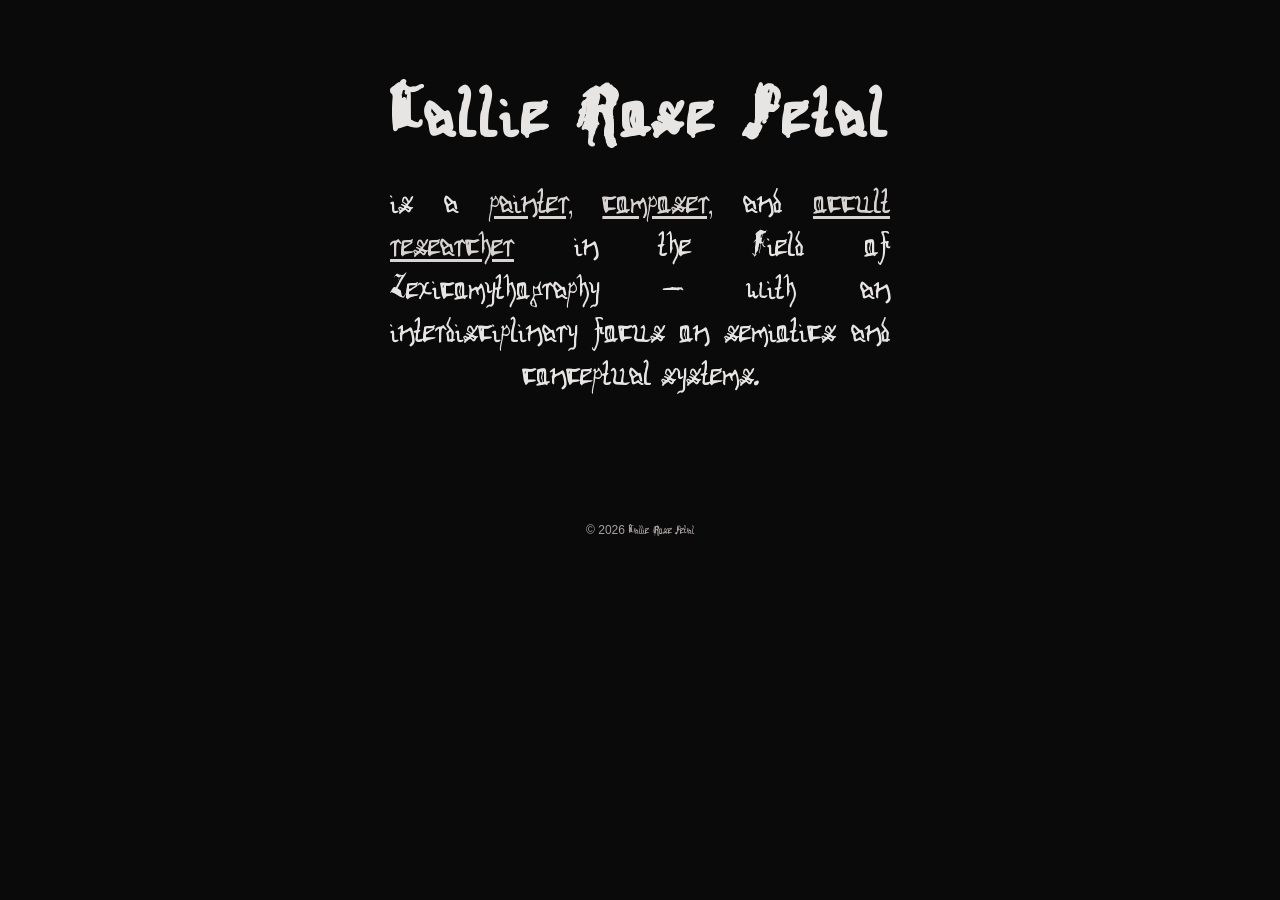
<file: index.html>
<!doctype html>
<html lang="en">
<head>
  <meta charset="utf-8" />
  <meta name="viewport" content="width=device-width, initial-scale=1, viewport-fit=cover" />
  <title>callie rose petal is ⁿᵒᵗBorges </title>
  <meta name="color-scheme" content="light dark" />
  <meta name="theme-color" content="#0a0a0a" />
  <style>
    :root {
      --bg: #0a0a0a;
      --fg: #e7e5e4;
      --muted: #a8a29e;
      --focus: #d6d3d1;
    }
    @font-face {
      font-family: 'Hamartia';
      src: url('./assets/fonts/Hamartia.woff2') format('woff2');
      font-weight: normal;
      font-style: normal;
      font-display: swap;
      font-size: xx-large;
    }

    html, body { height: 100%; }
    body {
      margin: 0;
      padding: env(safe-area-inset-top) env(safe-area-inset-right) env(safe-area-inset-bottom) env(safe-area-inset-left);
      font-family: "Hamartia", sans-serif;
      font-size: 225%;
      background: var(--bg);
      color: var(--fg);
      text-rendering: optimizeLegibility;
      -webkit-font-smoothing: antialiased;
      -moz-osx-font-smoothing: grayscale;
    }
    .wrap { max-width: 980px; margin: 0 auto; padding: 24px; }

    a {
      color: var(--focus); /* the lighter grey/stone variable you already set */
      font-weight: 500;
    }
    a:hover {
      color: #fff;
    }
    header { padding: 48px 0 16px; text-align: center; }
    header h1 {
      margin: 0;
      letter-spacing: 0.08em;
      font-weight: 600;
    }
    header h2 {
      margin: 6px 0 0;
      color: var(--muted);
      font-weight: 400;
      letter-spacing: 0.1em;
      text-transform: lowercase;
    }

    nav.links {
      display: flex;
      align-items: flex-end;
      gap: clamp(16px, 5vw, 48px);
      margin: 24px auto 28px;
      padding: 10px 12px 12px;
      max-width: 100%;
    }



    /* Desktop: centered, no scroll */
    @media (min-width: 769px) {
      nav.links {
        justify-content: center;
        overflow-x: visible;
      }
    }

    .link {
      text-decoration: none;
      color: var(--fg);
      display: inline-flex;
      flex-direction: column;
      align-items: center;
      justify-content: center;
      padding: 12px 12px;
      outline: none;
    }
    .link span {
      margin-bottom: 4px;
      color: var(--muted);
    }

    .link:focus-visible { outline: 2px solid var(--focus); outline-offset: 4px; border-radius: 6px; }
    .link:hover { filter: brightness(1.08); }

    .bio { max-width: 500px; margin: 8px auto 64px; text-align: justify; text-align-last: center; padding: 0 12px; }
    .bio p { margin: 0; color: var(--fg); }

    footer { color: var(--muted); font-size: 12px; text-align: center; padding: 24px 0 16px; }

    @media (prefers-reduced-motion: reduce) {
      .link:hover { filter: none; }
      .link, nav.links { scroll-behavior: auto; }
    }
  </style>
</head>
<body>
  <div class="wrap">
    <header>
      <h1>Callie Rose Petal</h1>
    </header>

    <section class="bio">
      <p>
        is a <a href="gallery.html">painter,</a> <a href="https://notborges.bandcamp.com">composer,</a> and <a href="https://notborges.pages.dev">occult researcher</a> in the Field of Lexicomythography — with an interdisciplinary focus on semiotics and conceptual systems.
      </p>
    <br>
    </section>




    <footer>
      &copy; <span id="y"></span> Callie Rose Petal
    </footer>
  </div>

  <script>
    document.getElementById('y').textContent = new Date().getFullYear();
  </script>
</body>
</html>
</file>
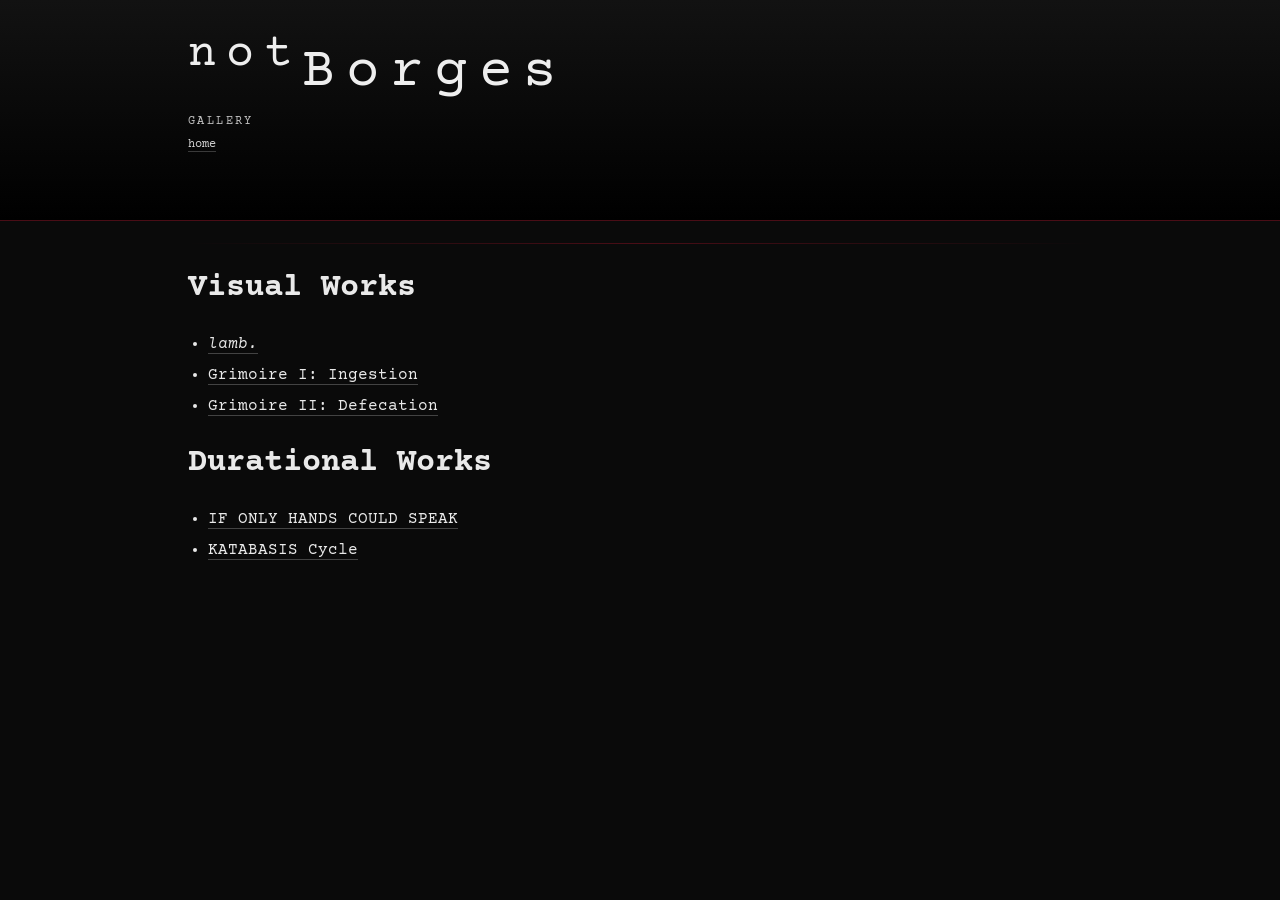
<file: gallery.html>
<!doctype html>
<html lang="en">
<head>
<meta charset="utf-8" />
<meta name="viewport" content="width=device-width, initial-scale=1" />
<title>gallery</title>
<link rel="preconnect" href="https://fonts.googleapis.com">
<link rel="preconnect" href="https://fonts.gstatic.com" crossorigin>
<link href="https://fonts.googleapis.com/css2?family=Courier+Prime:wght@400;700&display=swap" rel="stylesheet">
<style>
  :root{ --ink:#0b0b0b; --paper:#0a0a0a; --blood:#4a0d16; --ash:#d3d3d3; --veil:#121212; }
  *{box-sizing:border-box} html,body{height:100%}
  body{ margin:0; background:var(--paper); color:#e9e9e9; font-family:"Courier Prime","Courier New",Courier,monospace; line-height:1.45; -webkit-font-smoothing:antialiased; text-rendering:optimizeLegibility; }
  .page{ max-width:940px; margin:0 auto; padding:0 18px 48px }
  .banner{ background:linear-gradient(180deg,var(--veil),#000); color:#eee; border-bottom:1px solid var(--blood); padding:22px 0 18px; position:sticky; top:0; z-index:1; }
  .title{ letter-spacing:.18em; font-weight:300; font-size:clamp(28px,6vw,56px) }
  .subtitle{ font-size:12px; letter-spacing:.2em; text-transform:uppercase; opacity:.8 }
  .meta{ margin-top:6px; font-size:12px; opacity:.9 }
  .meta a{ color:#e9e9e9; text-decoration:none; border-bottom:1px solid rgba(233,233,233,.25) }
  .meta a:hover{ border-color:var(--blood) }
  .sheet{ margin:22px auto 0 }
  .rule{ height:1px; background:linear-gradient(90deg,transparent,var(--blood),transparent); margin:12px 0 14px }
  ul.list{ list-style:disc; margin:10px 0 0 20px; padding:0; }
  ul.list li{ margin:8px 0; }
  a.item{ color:#e9e9e9; text-decoration:none; border-bottom:1px solid rgba(233,233,233,.25) }
  a.item:hover{ border-color:var(--blood) }
  @media print{
    @page{ size:A4; margin:12mm 14mm }
    body{ background:#fff; color:#000 }
    .banner{ background:#000; color:#fff; -webkit-print-color-adjust:exact; print-color-adjust:exact }
    .rule{ background:#5a0f1b }
  }
</style>
</head>
<body>
<header class="banner">
  <div class="page">
    <div class="title"><sup>not</sup>Borges</div>
    <div class="subtitle">gallery</div>
    <div class="meta"><a href="index.html">home</a></div>
  </div>
</header>

<main class="page sheet">
  <div class="rule"></div>
  <h1>Visual Works</h1>
  <ul class="list">
    <li><a class="item" href="lamb.html"><i>lamb.</i></a></li>
    <li><a class="item" href="ingestion.html">Grimoire I: Ingestion</a></li>
    <li><a class="item" href="defecation.html">Grimoire II: Defecation</a></li>
  </ul>

  <h1>Durational Works</h1>
  <ul class="list">
    <li><a class="item" href="hands.html">IF ONLY HANDS COULD SPEAK</a></li>
    <li><a class="item" href="katabasis.html">KATABASIS Cycle</a></li>
  </ul>

</main>
</body>
</html>
</file>
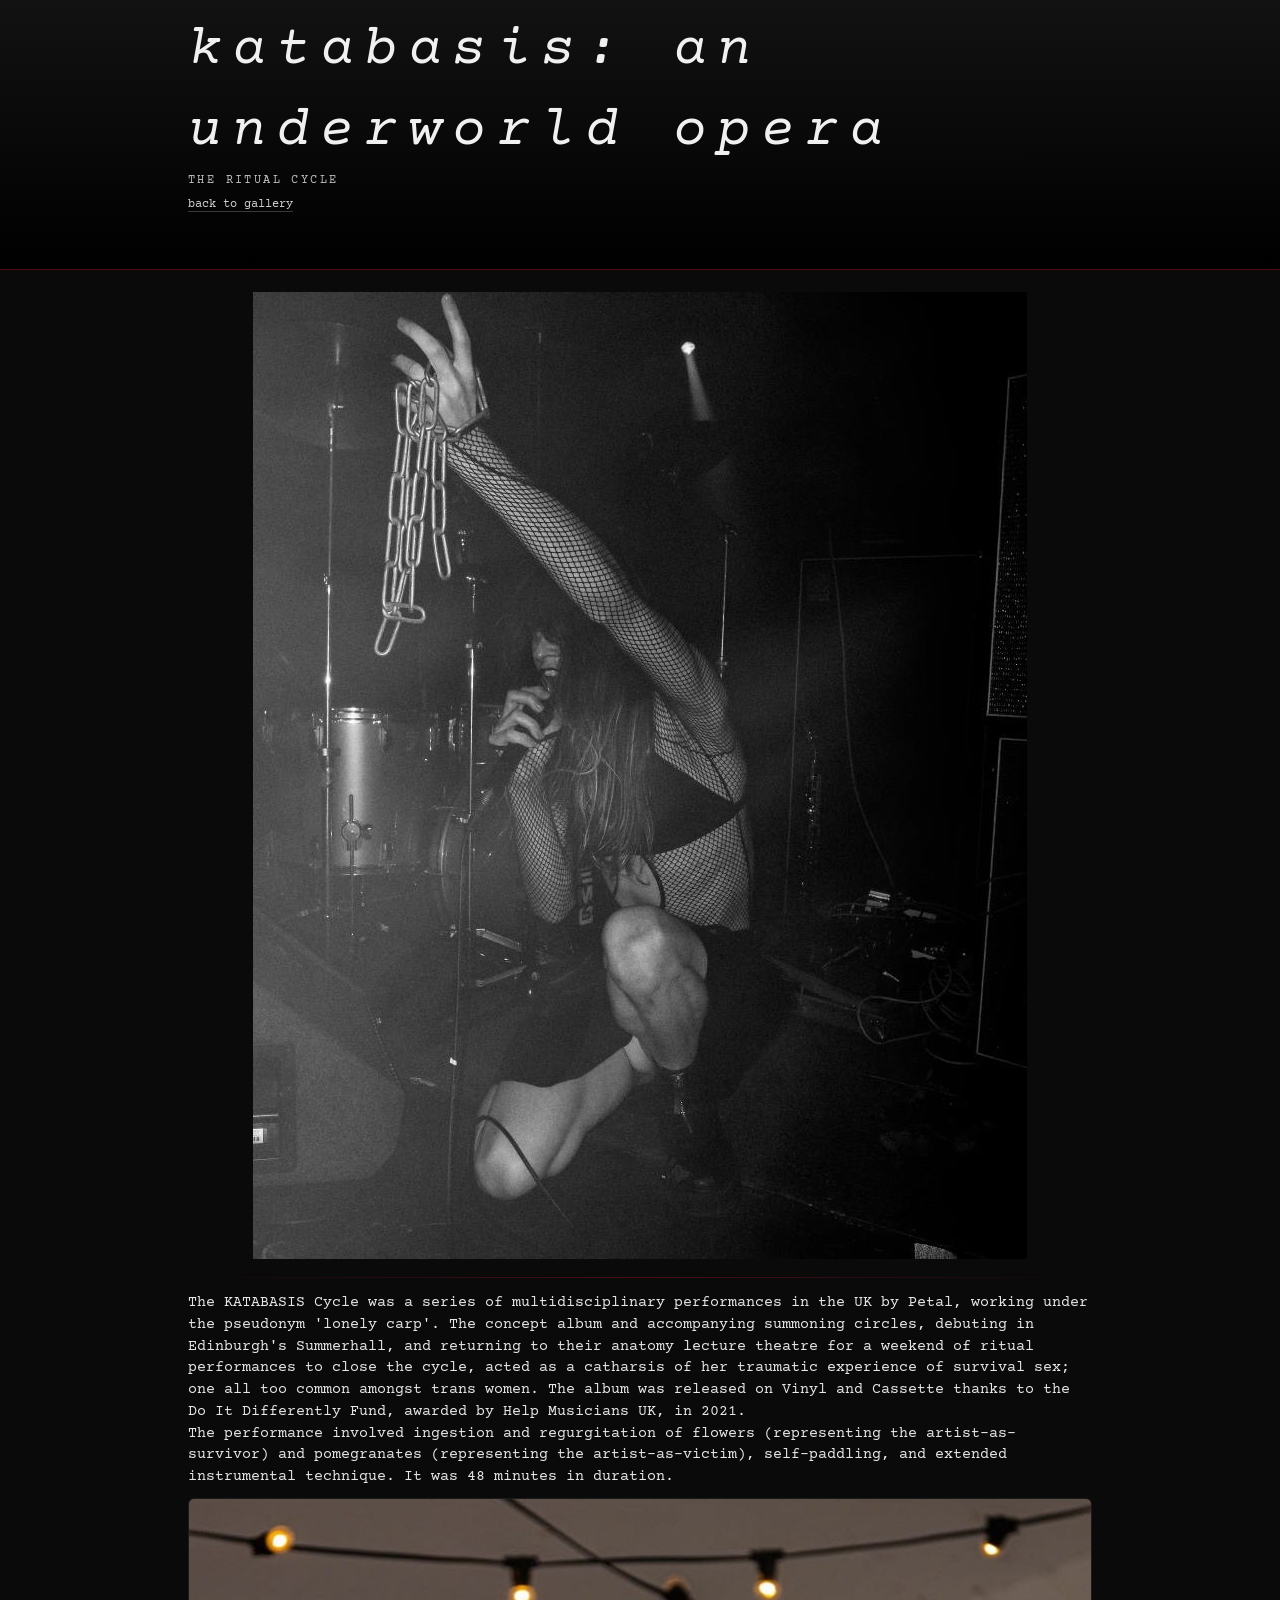
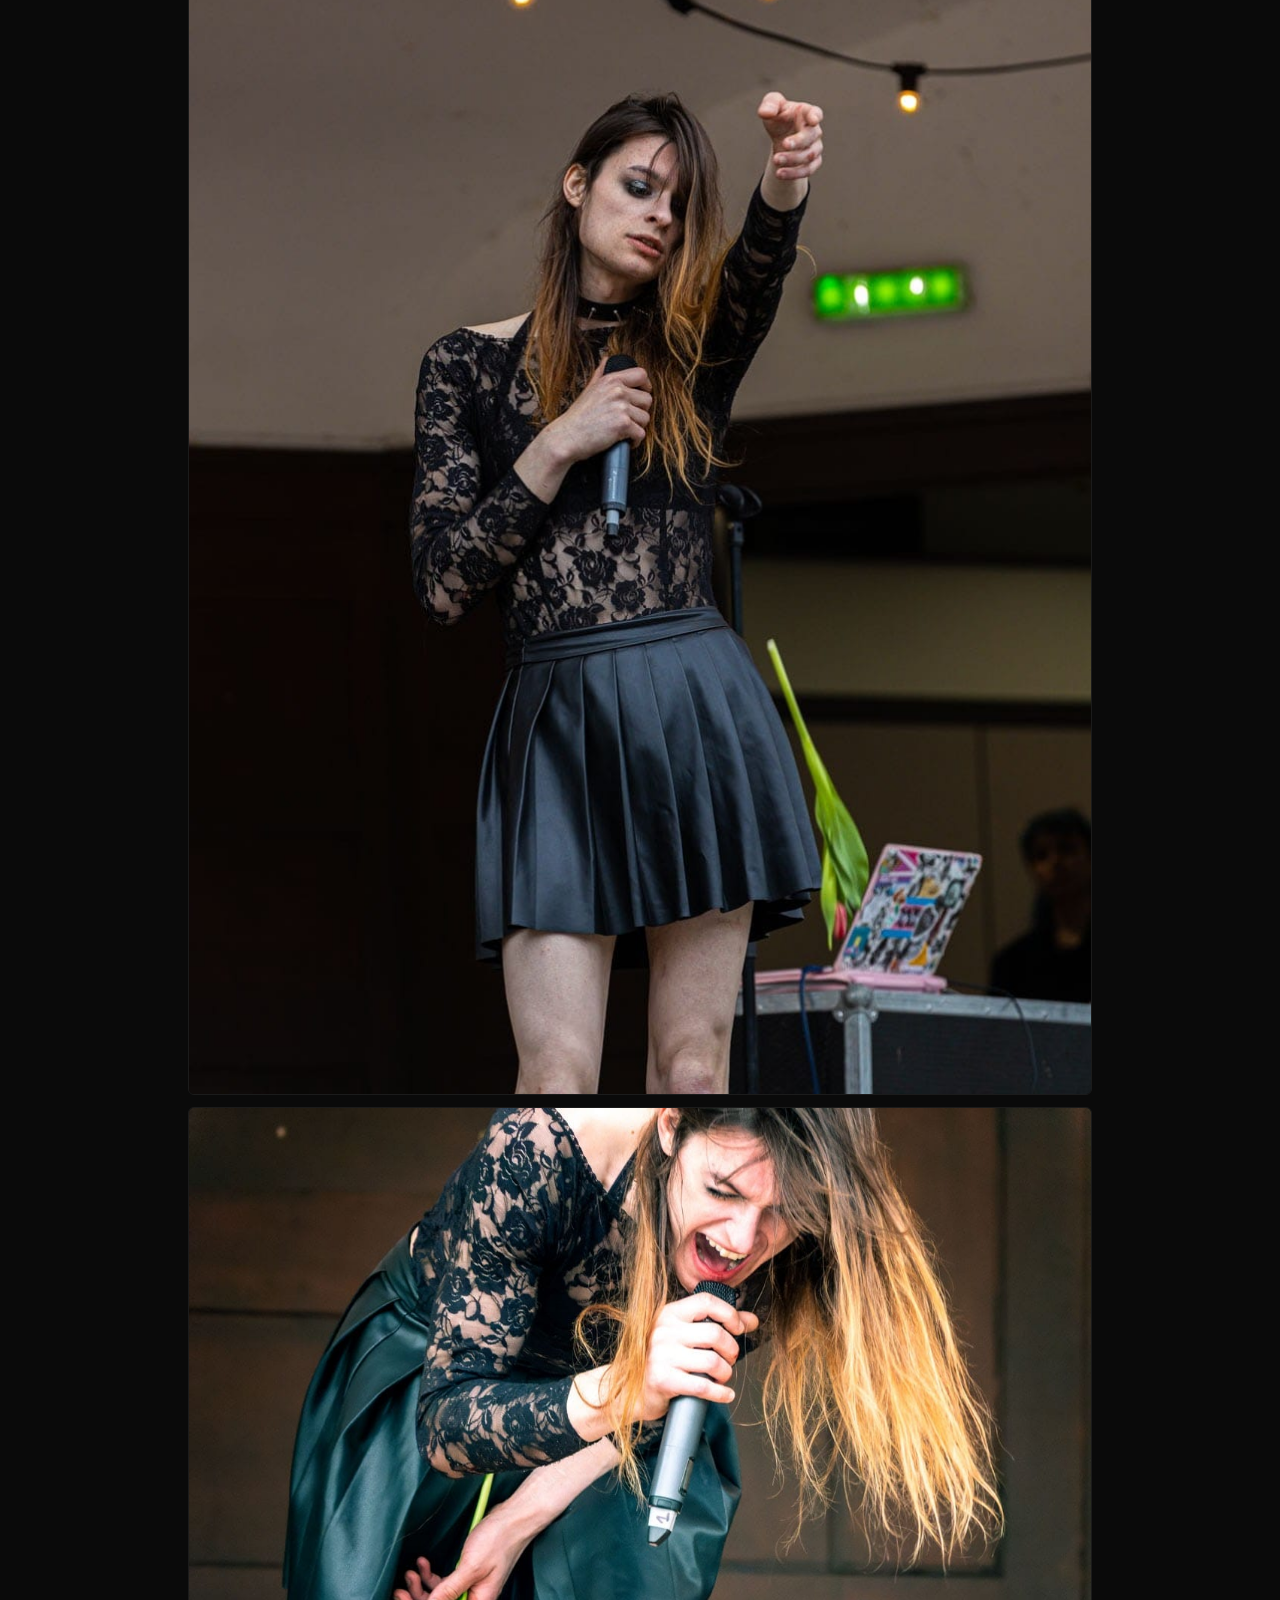
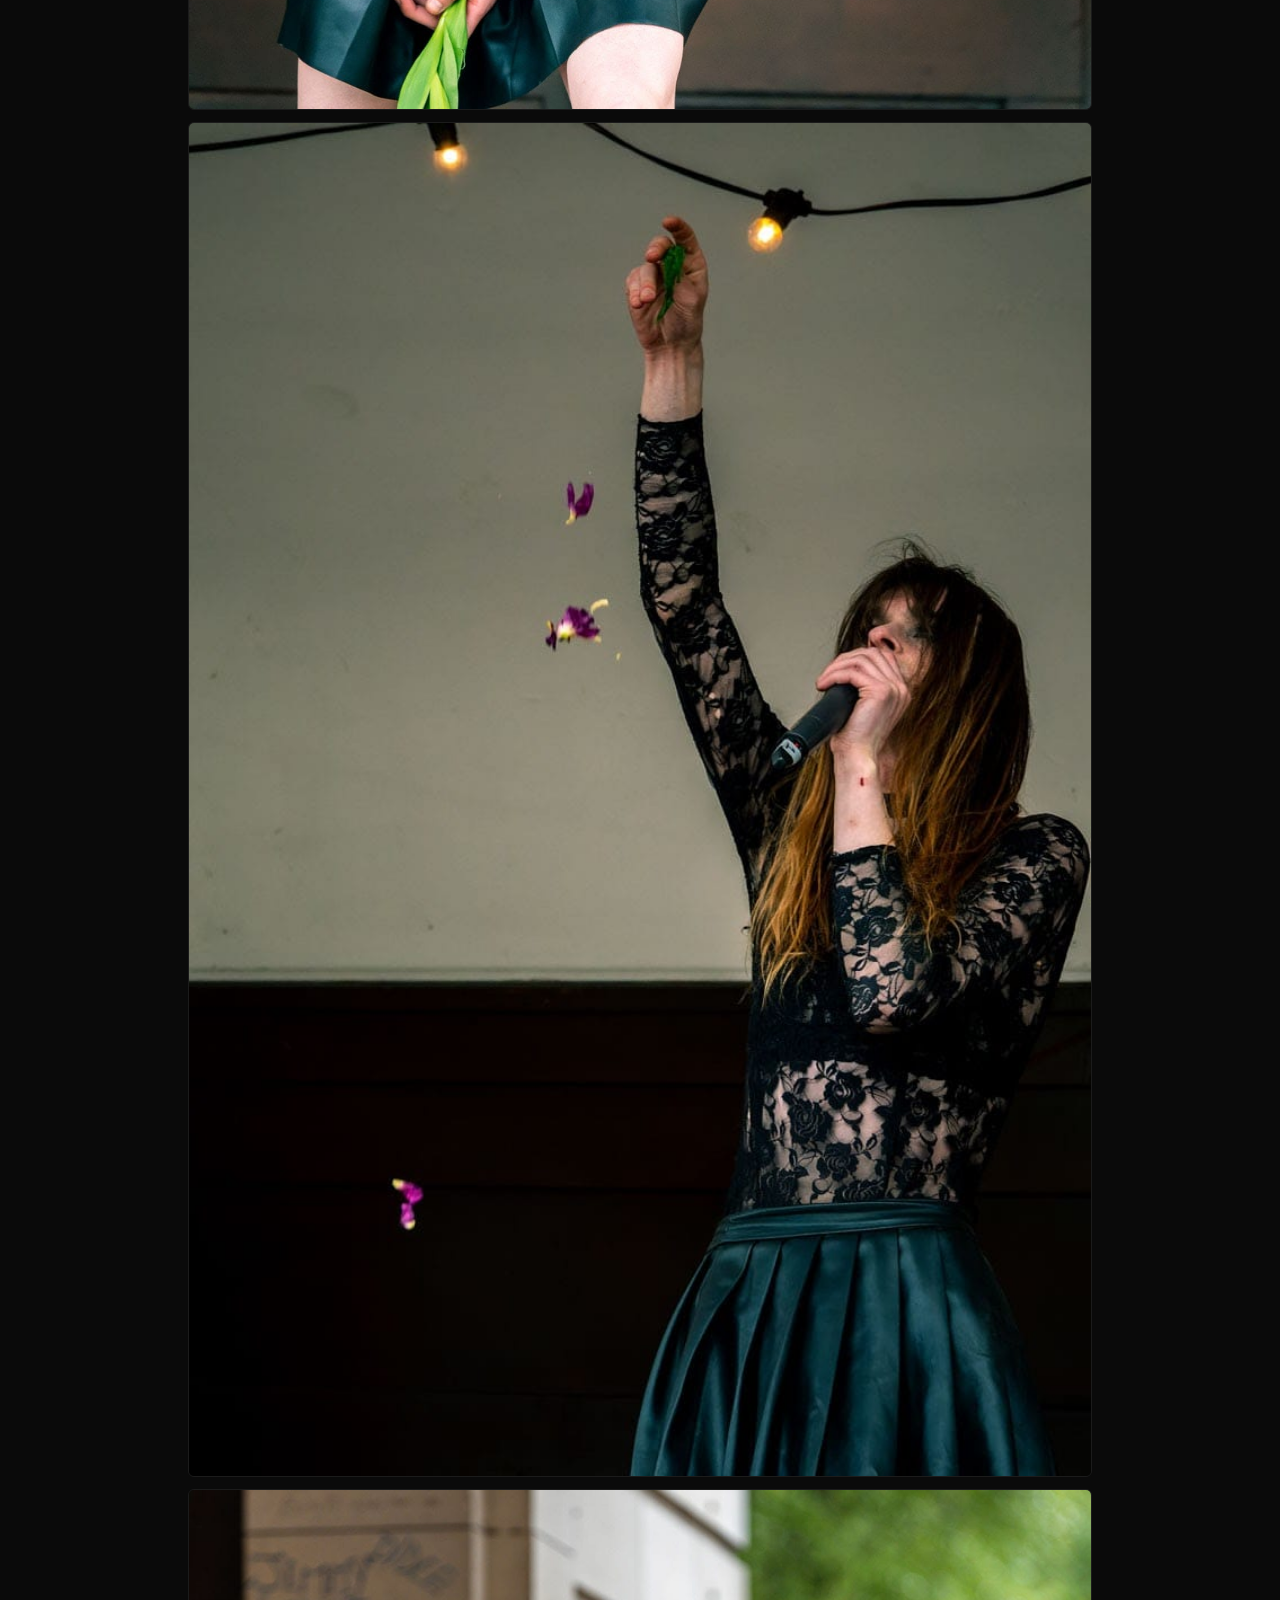
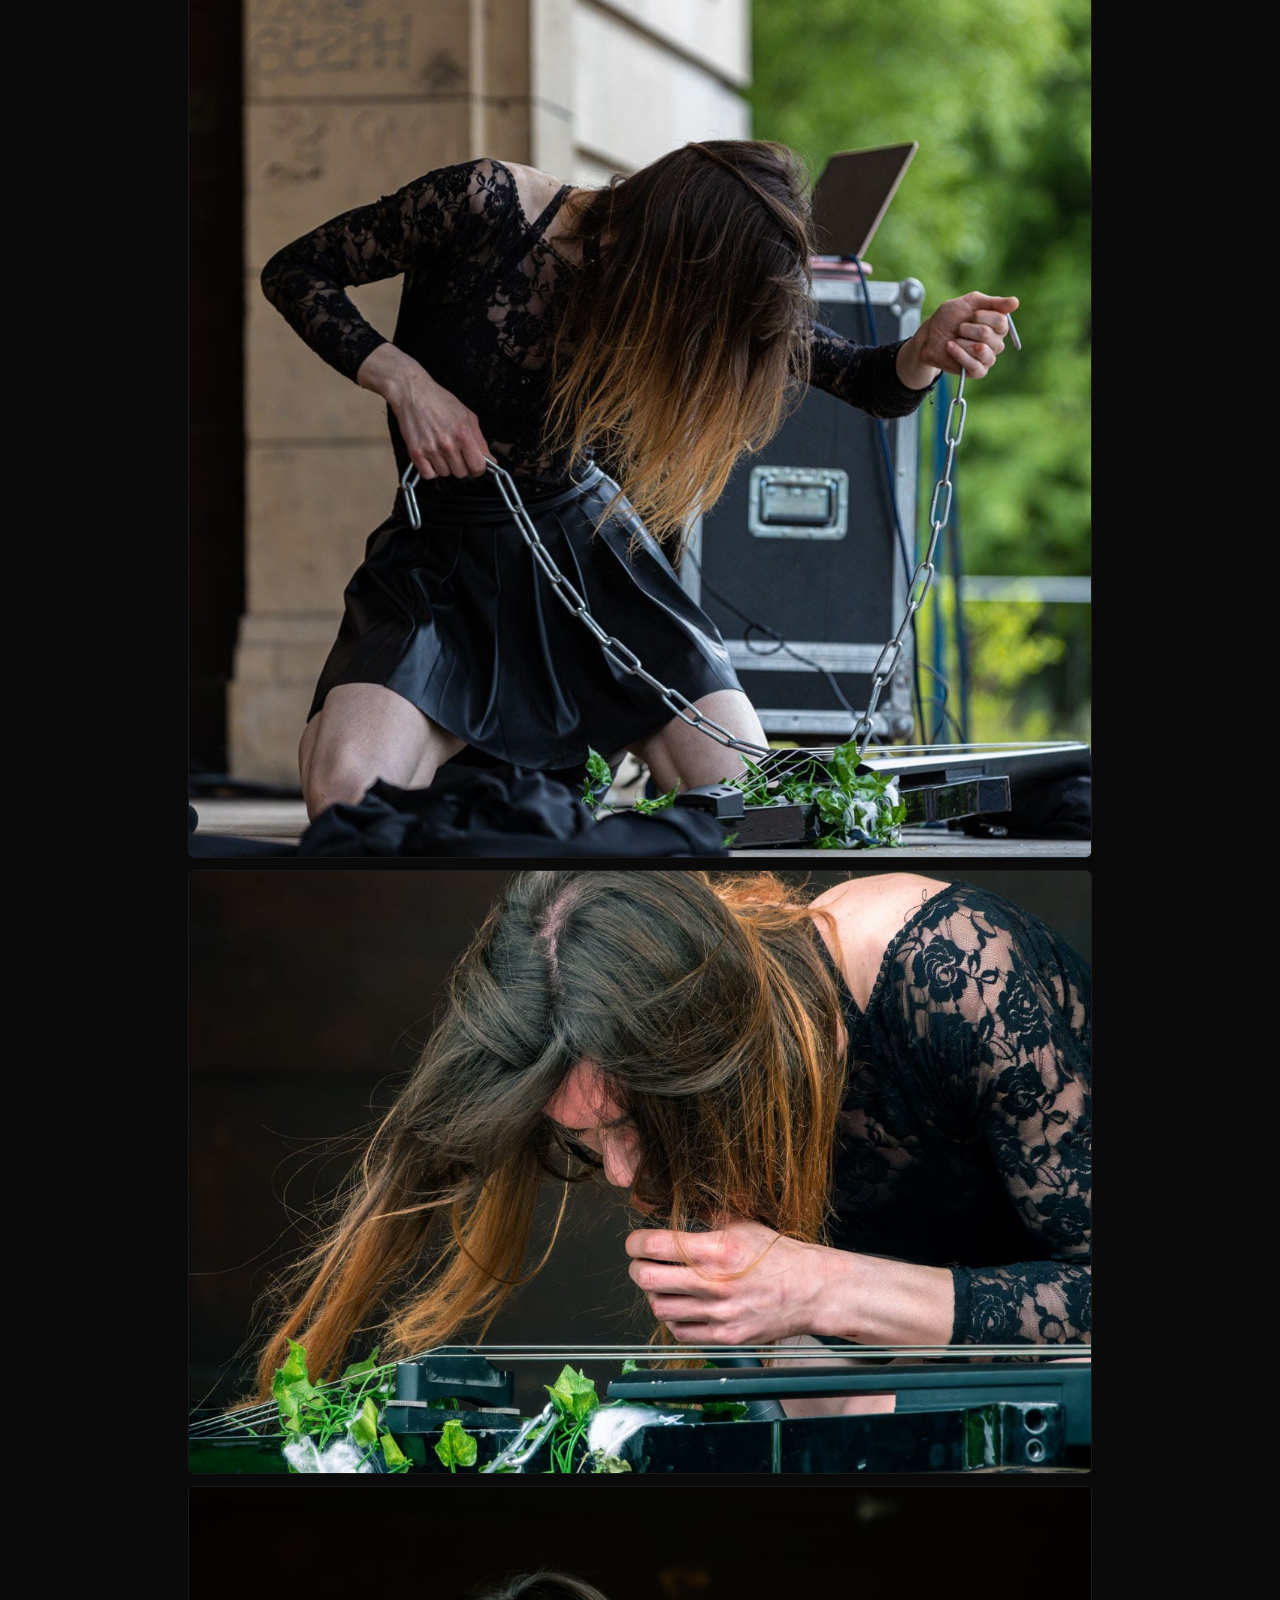
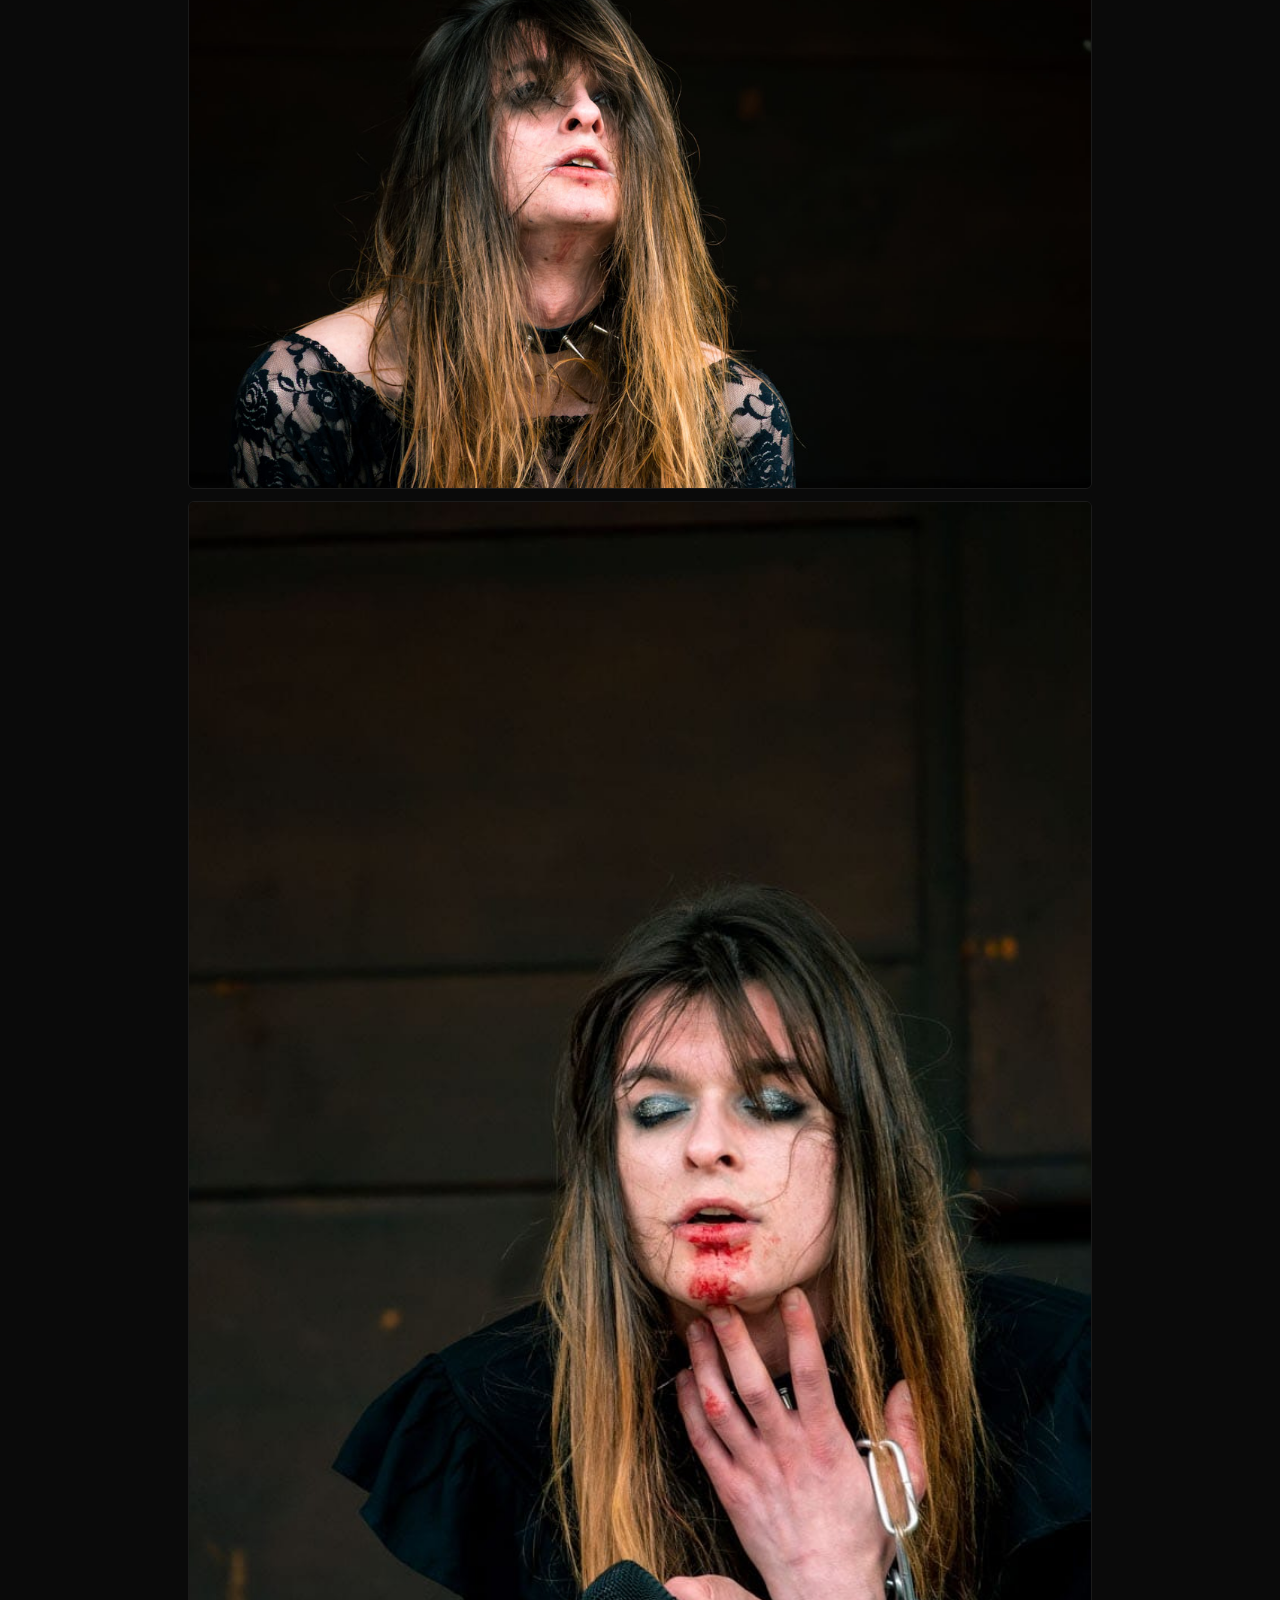
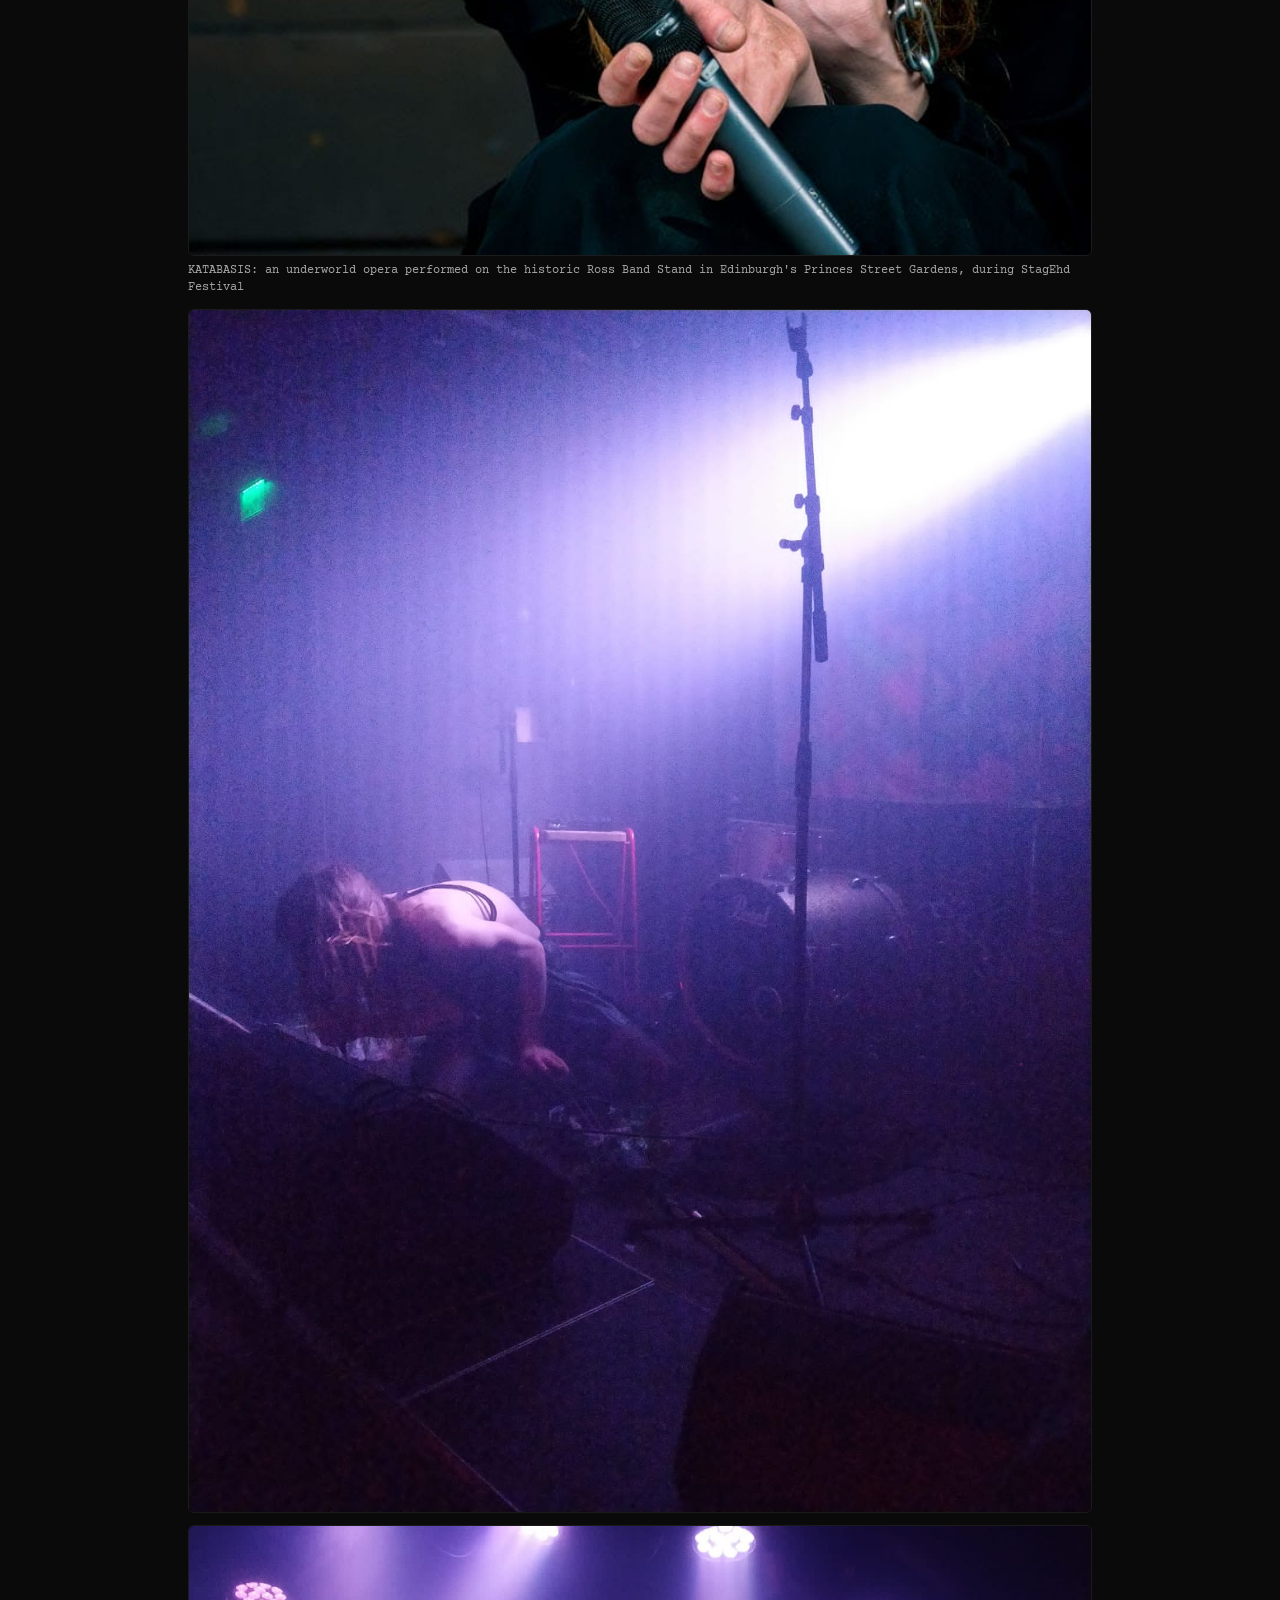
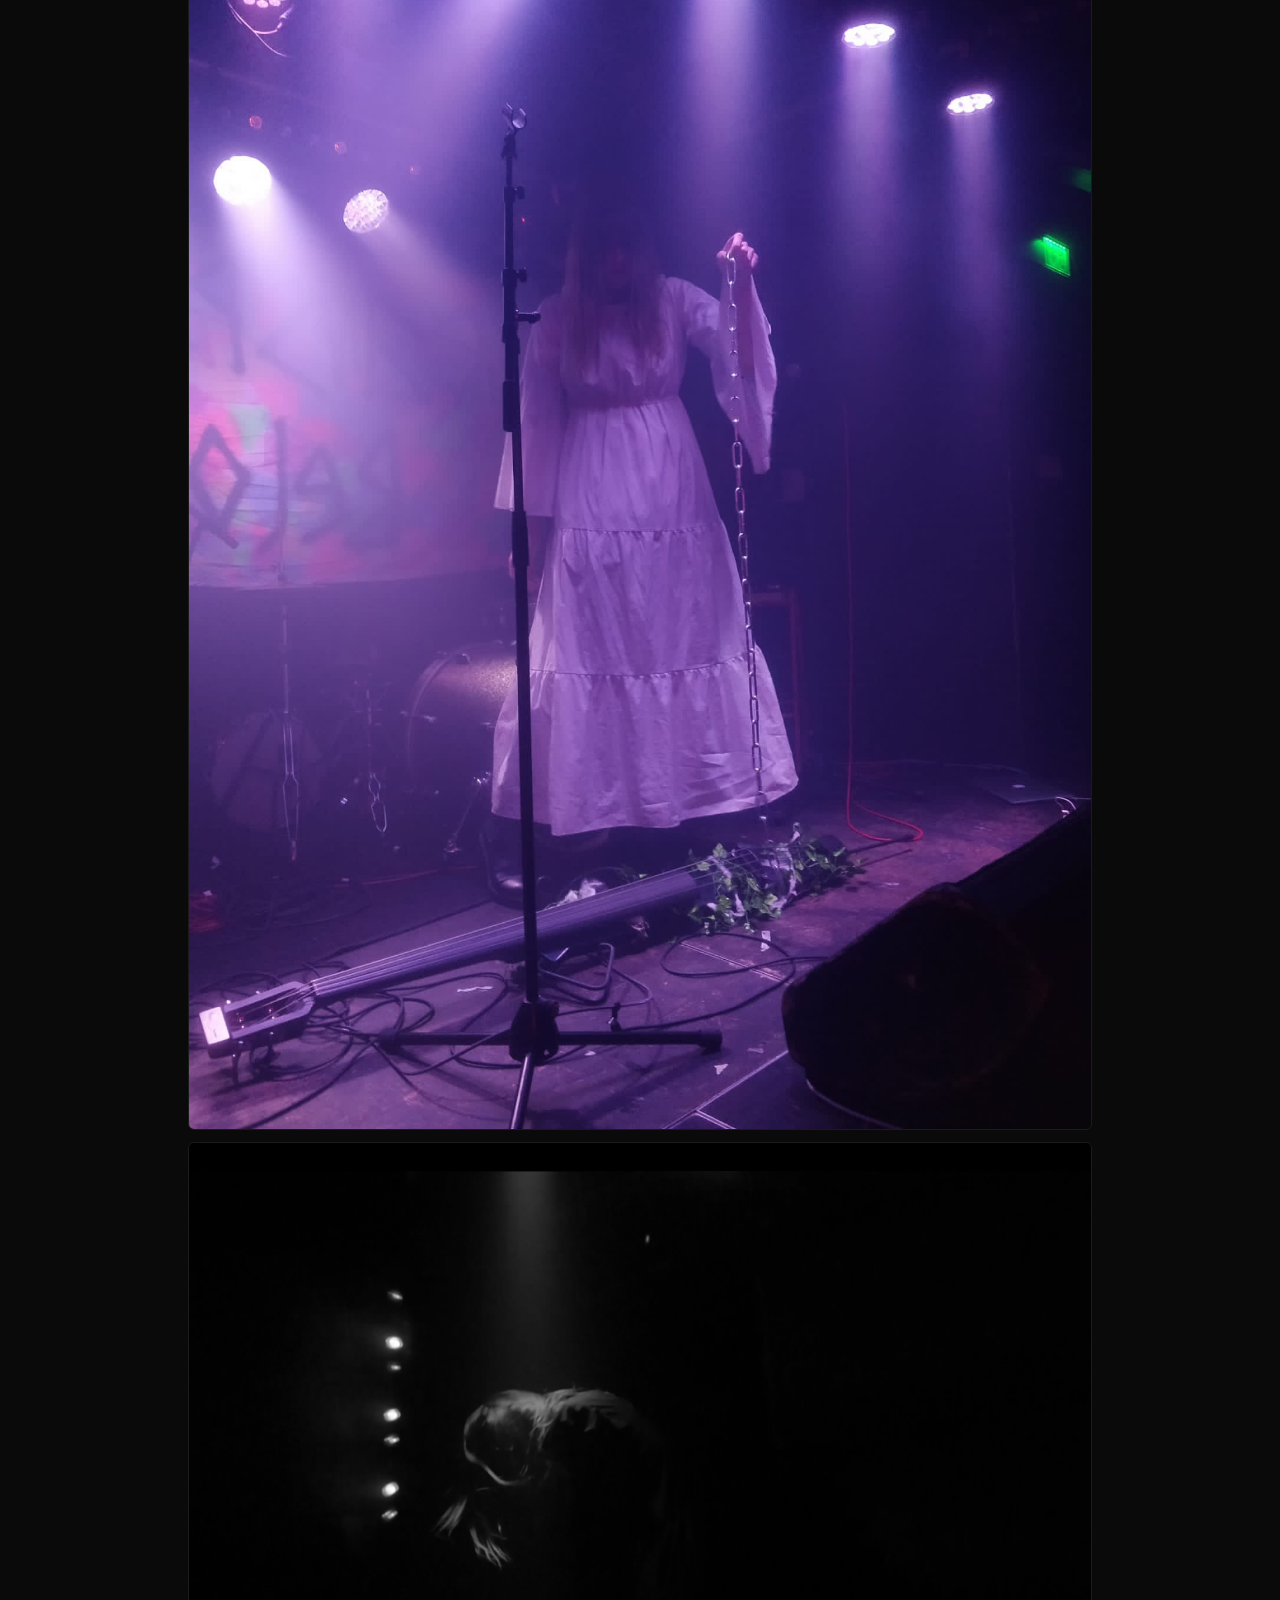
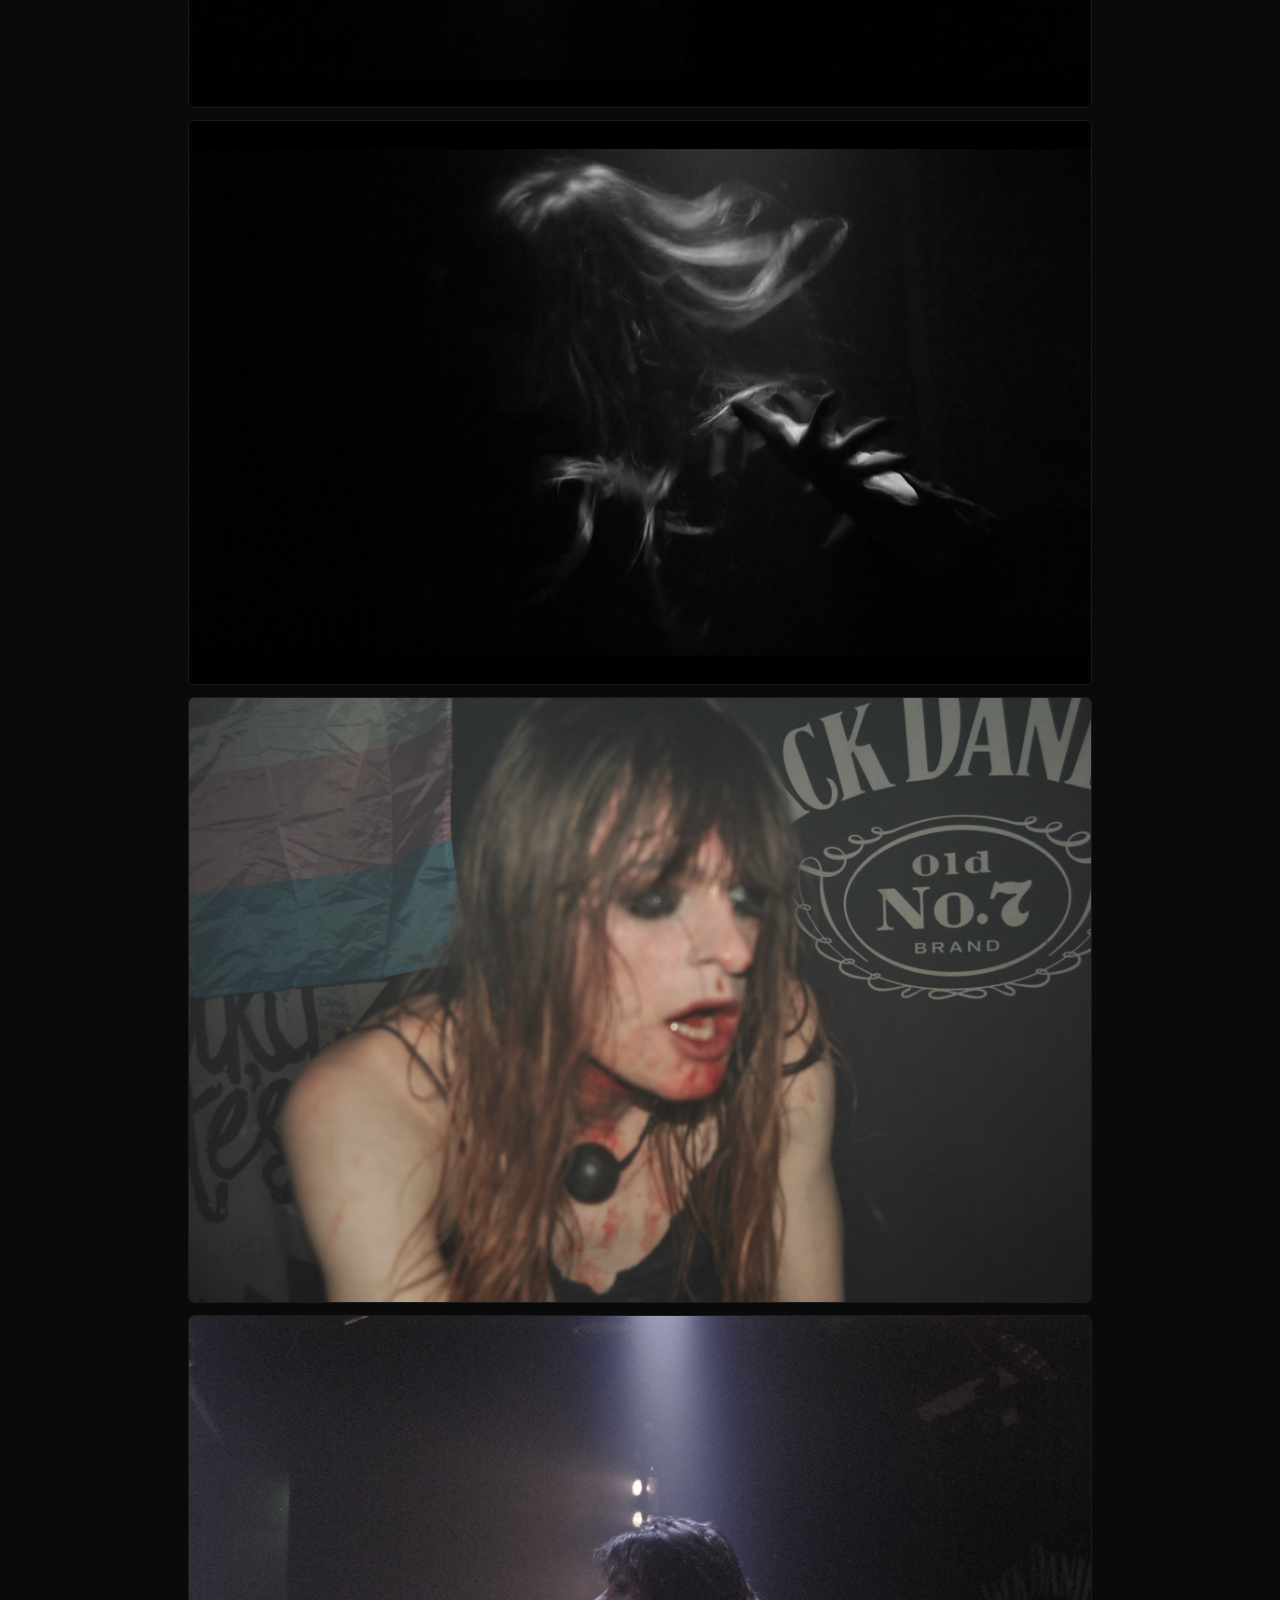
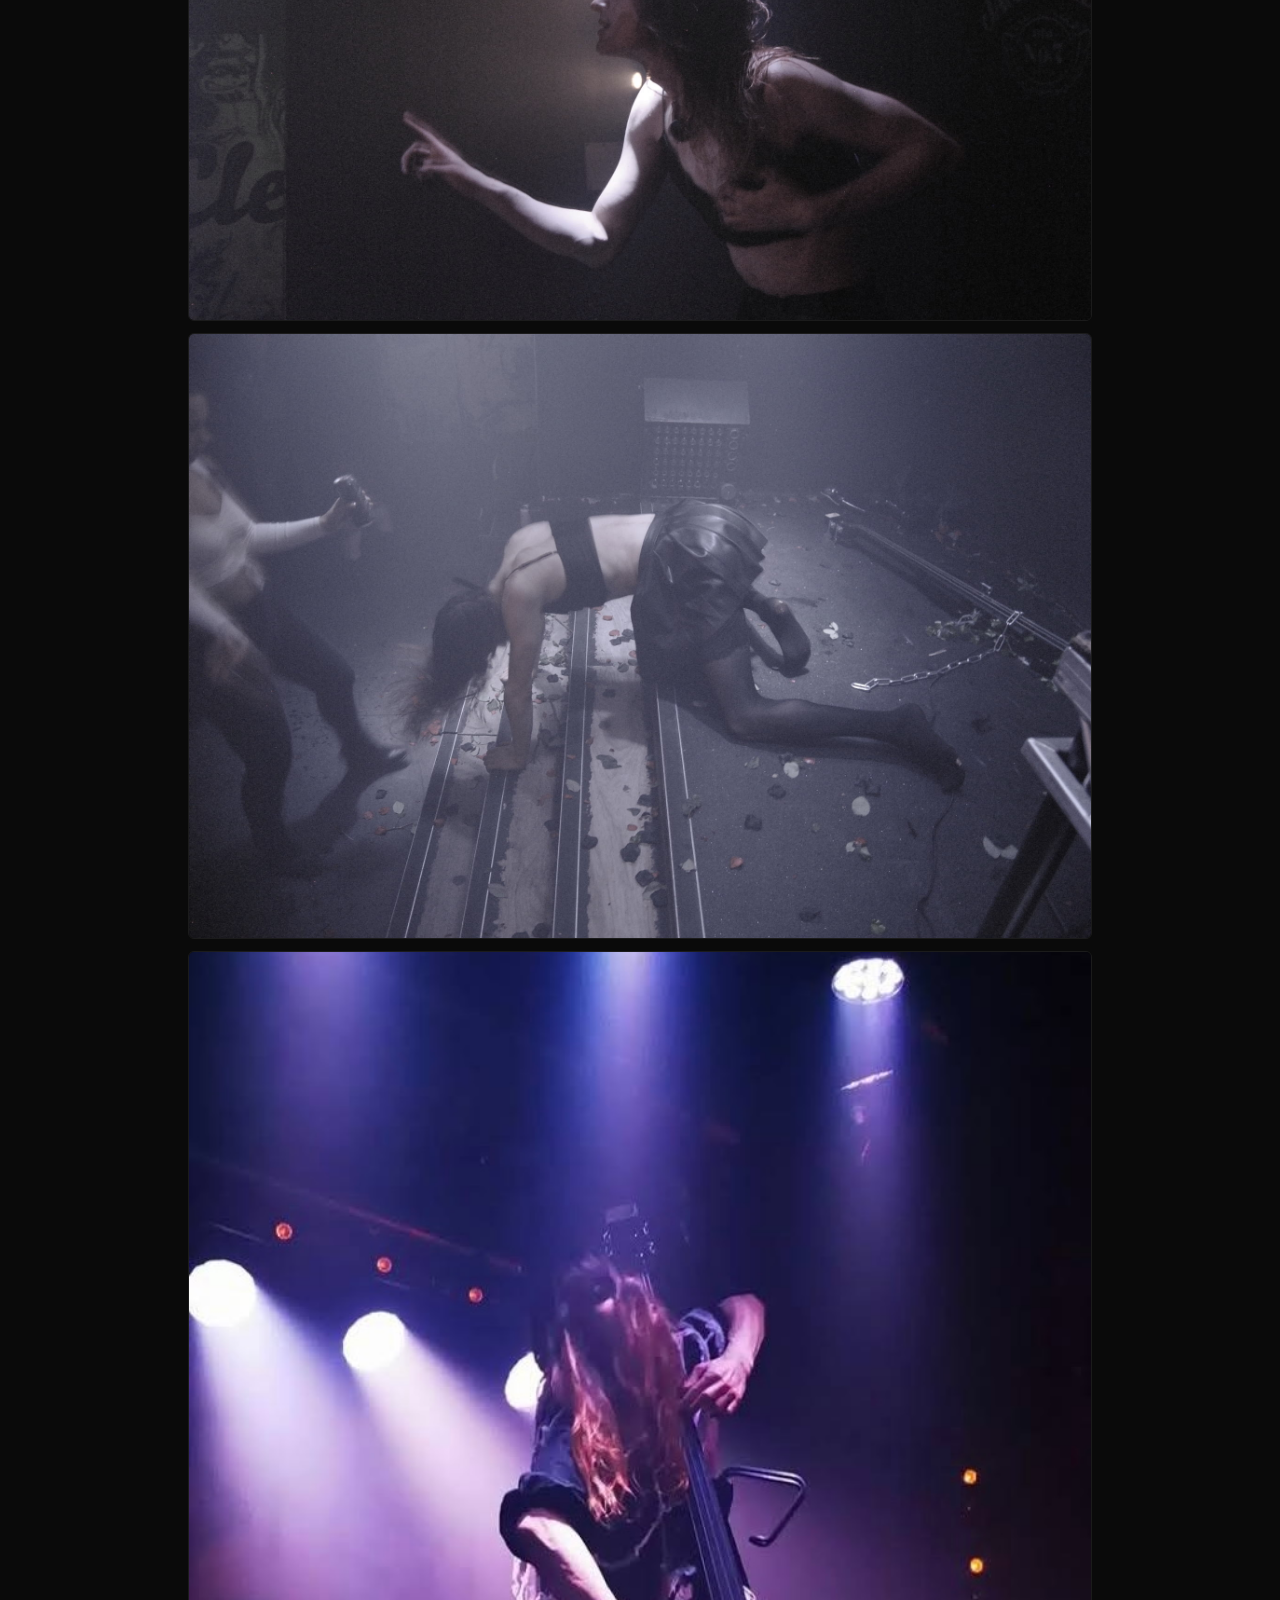
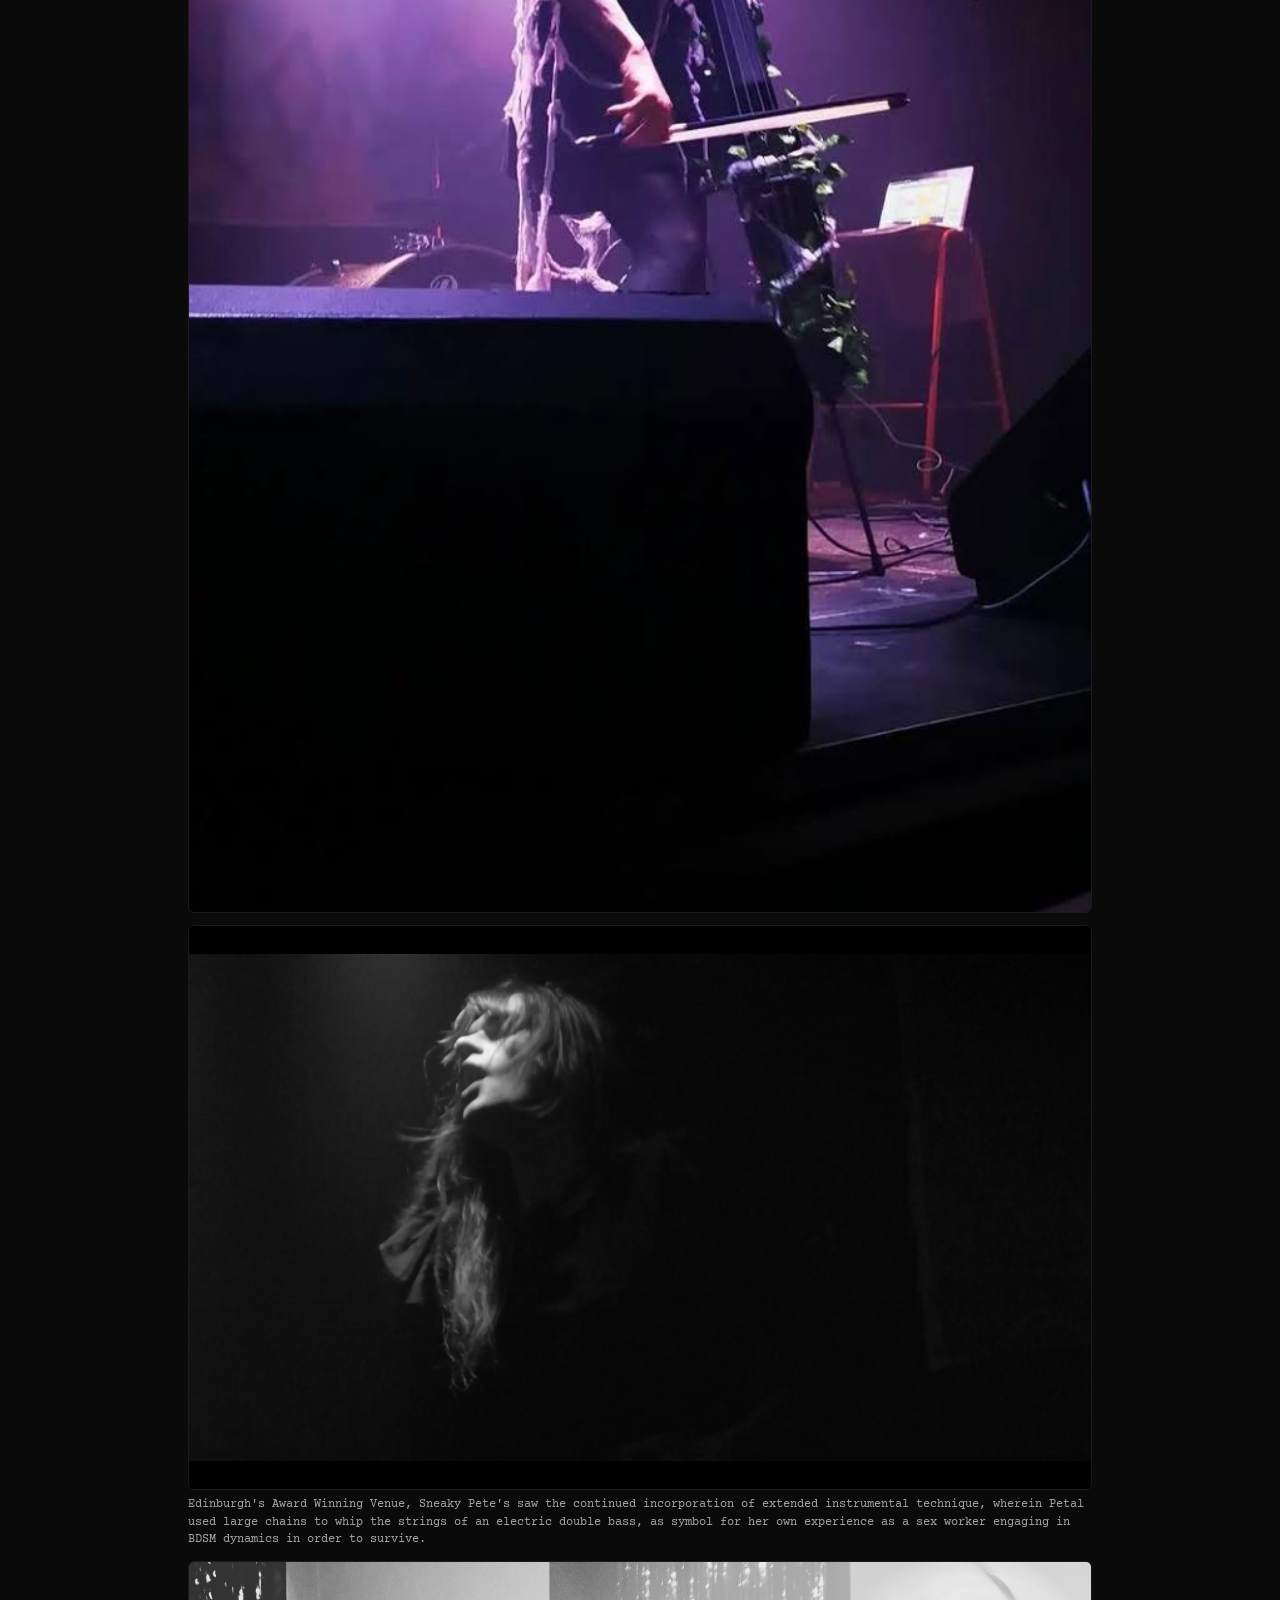
<file: katabasis.html>
<!doctype html>
<html lang="en">
<head>
<meta charset="utf-8" />
<meta name="viewport" content="width=device-width, initial-scale=1" />
<title><i>KATABASIS Cycle</i></title>
<link rel="preconnect" href="https://fonts.googleapis.com">
<link rel="preconnect" href="https://fonts.gstatic.com" crossorigin>
<link href="https://fonts.googleapis.com/css2?family=Courier+Prime:wght@400;700&display=swap" rel="stylesheet">
<style>
  :root{
    --ink:#0b0b0b;
    --paper:#0a0a0a;           /* near-black background */
    --blood:#4a0d16;           /* deep burgundy */
    --ash:#d3d3d3;             /* light grey */
    --veil:#121212;            /* banner black */
  }
  *{box-sizing:border-box}
  html,body{height:100%}
  body{
    margin:0;
    background:var(--paper);
    color:#e9e9e9;
    font-family:"Courier Prime", "Courier New", Courier, monospace;
    line-height:1.45;
    -webkit-font-smoothing:antialiased;
    text-rendering:optimizeLegibility;
  }

  .page{ max-width:940px; margin:0 auto; padding:0 18px 48px }

  .banner{
    background:linear-gradient(180deg, var(--veil), #000);
    color:#eee;
    border-bottom:1px solid var(--blood);
    padding:10px 0 8px;
    position:sticky; top:0; z-index:1;
  }
  .title{
    letter-spacing:.18em;
    text-transform:lowercase;
    font-weight:300;
    font-size: clamp(28px, 6vw, 56px);
  }
  .subtitle{ font-size:12px; letter-spacing:.2em; text-transform:uppercase; opacity:.8 }
  .meta{ margin-top:6px; font-size:12px; opacity:.9 }
  .meta a{ color:#e9e9e9; text-decoration:none; border-bottom:1px solid rgba(233,233,233,.25) }
  .meta a:hover{ border-color: var(--blood) }

  .sheet{ margin: 22px auto 0; }
  .hero-img{ width:100%; height:200%; display:flex; color:#666; font-size:12px; letter-spacing:.12em; margin:10px 0 18px }
  .rule{ height:1px; background:linear-gradient(90deg, transparent, var(--blood), transparent); margin: 12px 0 14px }
  p{ margin:0 0 10px; font-size:15px; color:#e6e6e6 }
  em, i { color:#f0f0f0 }

  h2{ margin:20px 0 10px; font-size:14px; letter-spacing:.18em; text-transform:uppercase; color:#e9e9e9 }
  ul{ margin:0 0 14px 20px; padding:0; }
  li{ margin-bottom:6px; }
  a{ color:#cb0808; text-decoration:none; border-bottom:1px solid rgba(233,233,233,.25) }
  @media print{
    @page{ size:A4; margin: 12mm 14mm }
    body{ background:#fff; color:#000 }
    .banner{ background:#000; color:#fff; -webkit-print-color-adjust:exact; print-color-adjust:exact }
    .hero-img{ border-color:#000; color:#000 }
    .rule{ background:#5a0f1b }
    .meta a{ color:#000; border-bottom:1px solid #000 }
    p,h2,li{ color:#000 }
  }
</style>
</head>
<body>
<header class="banner">
  <div class="page">
    <div class="title"><i>KATABASIS: an underworld opera</i></div>
    <div class="subtitle">The Ritual Cycle</div>
    <div class="meta"><a href="gallery.html">back to gallery</a></div>
  </div>
</header>

<main class="page sheet">
  <div class="hero-img">
    <img src="gallery/images/KATABASIS/k28.JPG" style="max-width:100%; height:auto; display:block; margin:0 auto;">
  </div>
  <div class="rule"></div>

  <!-- paste the relevant Ingestion text/content here -->
  <p> The KATABASIS Cycle was a series of multidisciplinary performances in the UK by Petal, working under the pseudonym 'lonely carp'. The concept album and accompanying summoning circles, debuting in Edinburgh's Summerhall, and returning to their anatomy lecture theatre for a weekend of ritual performances to close the cycle, acted as a catharsis of her traumatic experience of survival sex; one all too common amongst trans women. The album was released on Vinyl and Cassette thanks to the Do It Differently Fund, awarded by Help Musicians UK, in 2021. 
    <br>
    The performance involved ingestion and regurgitation of flowers (representing the artist-as-survivor) and pomegranates (representing the artist-as-victim), self-paddling, and extended instrumental technique. It was 48 minutes in duration.
  </p>

  <figure style="margin:0 0 12px; page-break-inside:avoid;">
    <img src="gallery/images/KATABASIS/k1.jpeg" alt="k1" loading="lazy" decoding="async"
         style="width:100%; display:block; border:1px solid #1b1b1b; border-radius:6px; object-fit:cover;">
    <figcaption style="font-size:12px; opacity:.7; margin-top:6px;"></figcaption>
  </figure>
  
  <figure style="margin:0 0 12px; page-break-inside:avoid;">
    <img src="gallery/images/KATABASIS/k2.jpeg" alt="k2" loading="lazy" decoding="async"
         style="width:100%; display:block; border:1px solid #1b1b1b; border-radius:6px; object-fit:cover;">
    <figcaption style="font-size:12px; opacity:.7; margin-top:6px;"></figcaption>
  </figure>
  
  <figure style="margin:0 0 12px; page-break-inside:avoid;">
    <img src="gallery/images/KATABASIS/k3.jpeg" alt="k3" loading="lazy" decoding="async"
         style="width:100%; display:block; border:1px solid #1b1b1b; border-radius:6px; object-fit:cover;">
    <figcaption style="font-size:12px; opacity:.7; margin-top:6px;"></figcaption>
  </figure>
  
  <figure style="margin:0 0 12px; page-break-inside:avoid;">
    <img src="gallery/images/KATABASIS/k4.jpeg" alt="k4" loading="lazy" decoding="async"
         style="width:100%; display:block; border:1px solid #1b1b1b; border-radius:6px; object-fit:cover;">
    <figcaption style="font-size:12px; opacity:.7; margin-top:6px;"></figcaption>
  </figure>
  
  <figure style="margin:0 0 12px; page-break-inside:avoid;">
    <img src="gallery/images/KATABASIS/k5.jpeg" alt="k5" loading="lazy" decoding="async"
         style="width:100%; display:block; border:1px solid #1b1b1b; border-radius:6px; object-fit:cover;">
    <figcaption style="font-size:12px; opacity:.7; margin-top:6px;"></figcaption>
  </figure>
  <figure style="margin:0 0 12px; page-break-inside:avoid;">
    <img src="gallery/images/KATABASIS/k12.jpg" alt="k12" loading="lazy" decoding="async"
         style="width:100%; display:block; border:1px solid #1b1b1b; border-radius:6px; object-fit:cover;">
    <figcaption style="font-size:12px; opacity:.7; margin-top:6px;"></figcaption>
  </figure>
  
  <figure style="margin:0 0 12px; page-break-inside:avoid;">
    <img src="gallery/images/KATABASIS/k6.jpeg" alt="k6" loading="lazy" decoding="async"
         style="width:100%; display:block; border:1px solid #1b1b1b; border-radius:6px; object-fit:cover;">
    <figcaption style="font-size:12px; opacity:.7; margin-top:6px;">KATABASIS: an underworld opera performed on the historic Ross Band Stand in Edinburgh's Princes Street Gardens, during StagEhd Festival</figcaption>
  </figure>
  
  <figure style="margin:0 0 12px; page-break-inside:avoid;">
    <img src="gallery/images/KATABASIS/k7.jpg" alt="k7" loading="lazy" decoding="async"
         style="width:100%; display:block; border:1px solid #1b1b1b; border-radius:6px; object-fit:cover;">
    <figcaption style="font-size:12px; opacity:.7; margin-top:6px;"></figcaption>
  </figure>
  
  <figure style="margin:0 0 12px; page-break-inside:avoid;">
    <img src="gallery/images/KATABASIS/k8.jpg" alt="k8" loading="lazy" decoding="async"
         style="width:100%; display:block; border:1px solid #1b1b1b; border-radius:6px; object-fit:cover;">
    <figcaption style="font-size:12px; opacity:.7; margin-top:6px;"></figcaption>
  </figure>
  
  <figure style="margin:0 0 12px; page-break-inside:avoid;">
    <img src="gallery/images/KATABASIS/k9.png" alt="k9" loading="lazy" decoding="async"
         style="width:100%; display:block; border:1px solid #1b1b1b; border-radius:6px; object-fit:cover;">
    <figcaption style="font-size:12px; opacity:.7; margin-top:6px;"></figcaption>
  </figure>
  
  <figure style="margin:0 0 12px; page-break-inside:avoid;">
    <img src="gallery/images/KATABASIS/k10.png" alt="k10" loading="lazy" decoding="async"
         style="width:100%; display:block; border:1px solid #1b1b1b; border-radius:6px; object-fit:cover;">
    <figcaption style="font-size:12px; opacity:.7; margin-top:6px;"></figcaption>
  </figure>
  <figure style="margin:0 0 12px; page-break-inside:avoid;">
    <img src="gallery/images/KATABASIS/k17.jpeg" alt="k17" loading="lazy" decoding="async"
         style="width:100%; display:block; border:1px solid #1b1b1b; border-radius:6px; object-fit:cover;">
    <figcaption style="font-size:12px; opacity:.7; margin-top:6px;"></figcaption>
  </figure>

    
  <figure style="margin:0 0 12px; page-break-inside:avoid;">
    <img src="gallery/images/KATABASIS/k14.jpeg" alt="k14" loading="lazy" decoding="async"
         style="width:100%; display:block; border:1px solid #1b1b1b; border-radius:6px; object-fit:cover;">
    <figcaption style="font-size:12px; opacity:.7; margin-top:6px;"></figcaption>
  </figure>
  
  <figure style="margin:0 0 12px; page-break-inside:avoid;">
    <img src="gallery/images/KATABASIS/k15.jpeg" alt="k15" loading="lazy" decoding="async"
         style="width:100%; display:block; border:1px solid #1b1b1b; border-radius:6px; object-fit:cover;">
    <figcaption style="font-size:12px; opacity:.7; margin-top:6px;"></figcaption>
  </figure>

  <figure style="margin:0 0 12px; page-break-inside:avoid;">
    <img src="gallery/images/KATABASIS/k25.jpg" alt="k25" loading="lazy" decoding="async"
         style="width:100%; display:block; border:1px solid #1b1b1b; border-radius:6px; object-fit:cover;">
    <figcaption style="font-size:12px; opacity:.7; margin-top:6px;"></figcaption>
  </figure>
  
  <figure style="margin:0 0 12px; page-break-inside:avoid;">
    <img src="gallery/images/KATABASIS/k11.png" alt="k11" loading="lazy" decoding="async"
         style="width:100%; display:block; border:1px solid #1b1b1b; border-radius:6px; object-fit:cover;">
    <figcaption style="font-size:12px; opacity:.7; margin-top:6px;">Edinburgh's Award Winning Venue, Sneaky Pete's saw the continued incorporation of extended instrumental technique, wherein Petal used large chains to whip the strings of an electric double bass, as symbol for her own experience as a sex worker engaging in BDSM dynamics in order to survive.</figcaption>
  </figure>
  
  <figure style="margin:0 0 12px; page-break-inside:avoid;">
    <img src="gallery/images/KATABASIS/k29.JPG" alt="k29" loading="lazy" decoding="async"
         style="width:100%; display:block; border:1px solid #1b1b1b; border-radius:6px; object-fit:cover;">
    <figcaption style="font-size:12px; opacity:.7; margin-top:6px;"></figcaption>
  </figure>
  
  <figure style="margin:0 0 12px; page-break-inside:avoid;">
    <img src="gallery/images/KATABASIS/k13.JPG" alt="k13" loading="lazy" decoding="async"
         style="width:100%; display:block; border:1px solid #1b1b1b; border-radius:6px; object-fit:cover;">
    <figcaption style="font-size:12px; opacity:.7; margin-top:6px;">Wee Red Bar ritual, featuring self-flagellation and ingestion of Roses.</figcaption>
  </figure>

  <figure style="margin:0 0 12px; page-break-inside:avoid;">
    <img src="gallery/images/KATABASIS/k26.JPG" alt="k26" loading="lazy" decoding="async"
         style="width:100%; display:block; border:1px solid #1b1b1b; border-radius:6px; object-fit:cover;">
    <figcaption style="font-size:12px; opacity:.7; margin-top:6px;"></figcaption>
  </figure>
  
  <figure style="margin:0 0 12px; page-break-inside:avoid;">
    <img src="gallery/images/KATABASIS/k27.JPG" alt="k27" loading="lazy" decoding="async"
         style="width:100%; display:block; border:1px solid #1b1b1b; border-radius:6px; object-fit:cover;">
    <figcaption style="font-size:12px; opacity:.7; margin-top:6px;">KATABASIS also ran as support for Divide & Dissolve's tour, at the Hug & Pint, Glasgow, as well as support for Extra Life, at The Banshee Labryinth, Edinburgh.</figcaption>
  </figure>
  

  <figure style="margin:0 0 12px; page-break-inside:avoid;">
    <img src="gallery/images/KATABASIS/k16.jpeg" alt="k16" loading="lazy" decoding="async"
         style="width:100%; display:block; border:1px solid #1b1b1b; border-radius:6px; object-fit:cover;">
    <figcaption style="font-size:12px; opacity:.7; margin-top:6px;"></figcaption>
  </figure>
  

  
  <figure style="margin:0 0 12px; page-break-inside:avoid;">
    <img src="gallery/images/KATABASIS/k18.jpeg" alt="k18" loading="lazy" decoding="async"
         style="width:100%; display:block; border:1px solid #1b1b1b; border-radius:6px; object-fit:cover;">
    <figcaption style="font-size:12px; opacity:.7; margin-top:6px;"></figcaption>
  </figure>
  
  <figure style="margin:0 0 12px; page-break-inside:avoid;">
    <img src="gallery/images/KATABASIS/k19.jpeg" alt="k19" loading="lazy" decoding="async"
         style="width:100%; display:block; border:1px solid #1b1b1b; border-radius:6px; object-fit:cover;">
    <figcaption style="font-size:12px; opacity:.7; margin-top:6px;"></figcaption>
  </figure>
  
  <figure style="margin:0 0 12px; page-break-inside:avoid;">
    <img src="gallery/images/KATABASIS/k20.jpeg" alt="k20" loading="lazy" decoding="async"
         style="width:100%; display:block; border:1px solid #1b1b1b; border-radius:6px; object-fit:cover;">
    <figcaption style="font-size:12px; opacity:.7; margin-top:6px;"></figcaption>
  </figure>
  
  <figure style="margin:0 0 12px; page-break-inside:avoid;">
    <img src="gallery/images/KATABASIS/k21.jpeg" alt="k21" loading="lazy" decoding="async"
         style="width:100%; display:block; border:1px solid #1b1b1b; border-radius:6px; object-fit:cover;">
    <figcaption style="font-size:12px; opacity:.7; margin-top:6px;"></figcaption>
  </figure>
  
  <figure style="margin:0 0 12px; page-break-inside:avoid;">
    <img src="gallery/images/KATABASIS/k22.jpeg" alt="k22" loading="lazy" decoding="async"
         style="width:100%; display:block; border:1px solid #1b1b1b; border-radius:6px; object-fit:cover;">
    <figcaption style="font-size:12px; opacity:.7; margin-top:6px;"></figcaption>
  </figure>
  
  <figure style="margin:0 0 12px; page-break-inside:avoid;">
    <img src="gallery/images/KATABASIS/k23.jpeg" alt="k23" loading="lazy" decoding="async"
         style="width:100%; display:block; border:1px solid #1b1b1b; border-radius:6px; object-fit:cover;">
    <figcaption style="font-size:12px; opacity:.7; margin-top:6px;"></figcaption>
  </figure>
  
  <figure style="margin:0 0 12px; page-break-inside:avoid;">
    <img src="gallery/images/KATABASIS/k24.jpeg" alt="k24" loading="lazy" decoding="async"
         style="width:100%; display:block; border:1px solid #1b1b1b; border-radius:6px; object-fit:cover;">
    <figcaption style="font-size:12px; opacity:.7; margin-top:6px;">Two Summerhall performances in an unsettling atmosphere born from a converted veterinary operating theatre, saw the closing of the KATABASIS cycle. </figcaption>
  </figure>
  

  
 
  



  <div class="rule"></div>
</main>
</body>
</html>
</file>
